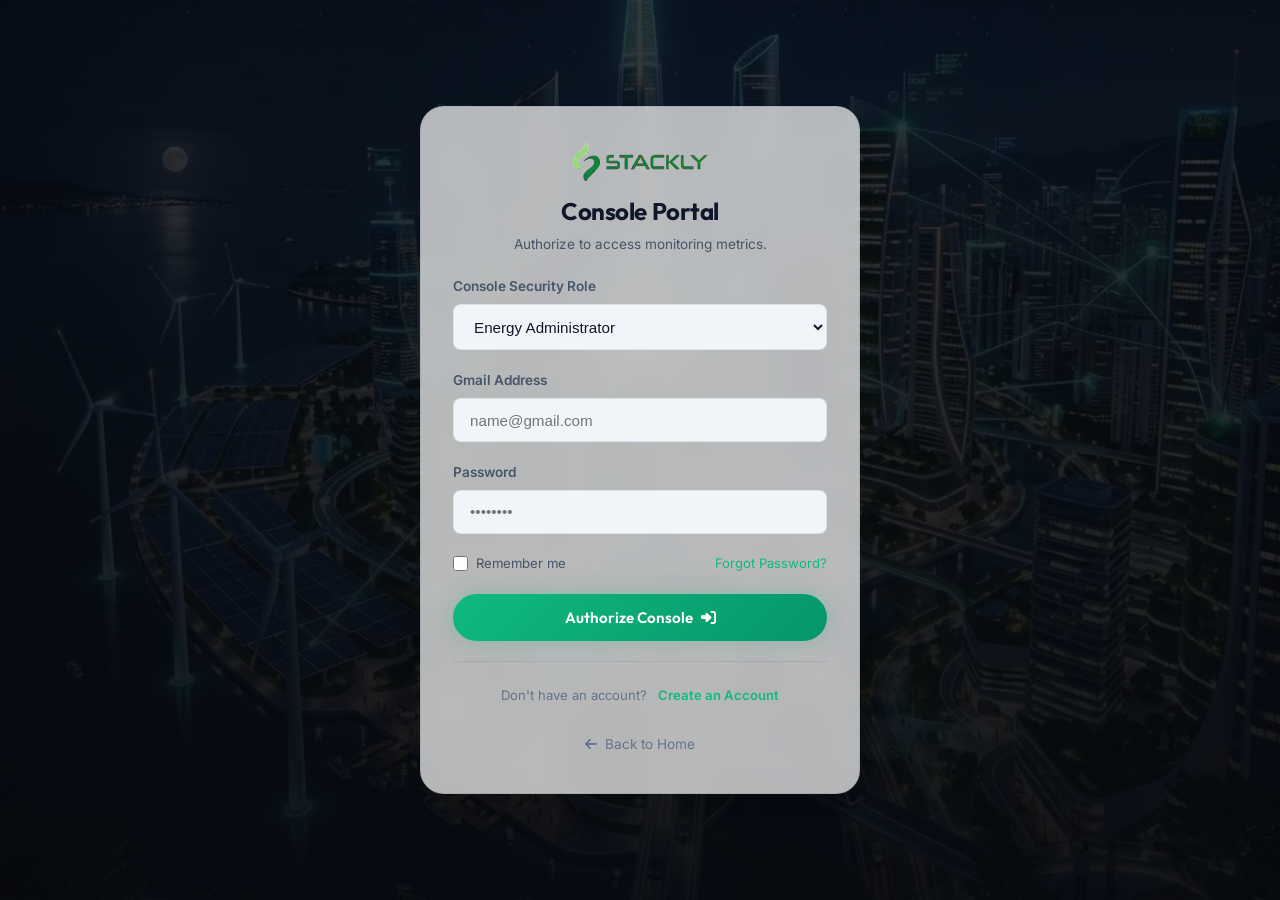
<file: login.html>
<!DOCTYPE html>
<html lang="en">
<head>
  <meta charset="UTF-8">
  <meta name="viewport" content="width=device-width, initial-scale=1.0">
  <title>Stackly Console - Secure Authorization</title>
  <meta name="description" content="Secure portal for Energy Administrators and Analysts to access Stackly EMS Core monitors.">
  
  <!-- Fonts & Icons -->
  <link rel="stylesheet" href="https://cdnjs.cloudflare.com/ajax/libs/font-awesome/6.4.0/css/all.min.css">
  
  <!-- Custom Stylesheets -->
  <link rel="stylesheet" href="css/main.css">
  <link rel="stylesheet" href="css/responsive.css">
  
  <style>
    /* Fullscreen centering login custom styles */
    .login-body {
      background-image: linear-gradient(rgba(7, 9, 14, 0.8), rgba(7, 9, 14, 0.95)), url('assets/hero-slider-5.webp');
      background-size: cover;
      background-position: center;
      min-height: 100vh;
      width: 100%;
      display: flex;
      justify-content: center;
      align-items: center;
      overflow-y: auto;
      padding: 1.5rem 1rem;
      box-sizing: border-box;
    }
    
    .login-container {
      width: 100%;
      max-width: 440px;
      margin: auto;
    }

    .login-card {
      padding: 2.25rem 2rem;
      border-radius: var(--border-radius-lg);
      width: 100%;
      box-sizing: border-box;
    }

    .form-group {
      display: flex;
      flex-direction: column;
      gap: 0.4rem;
      margin-bottom: 1.2rem;
    }

    .form-group label {
      font-size: 0.85rem;
      font-weight: 600;
      color: var(--color-text-secondary);
    }

    .form-group input,
    .form-group select {
      background: var(--color-navy-light);
      border: 1px solid var(--color-border);
      border-radius: var(--border-radius-sm);
      color: var(--color-text-primary);
      padding: 0.8rem 1rem;
      font-size: 0.95rem;
      outline: none;
      transition: var(--transition-fast);
      width: 100%;
      box-sizing: border-box;
    }

    .form-group input:focus,
    .form-group select:focus {
      border-color: var(--color-primary);
      box-shadow: 0 0 10px rgba(16, 185, 129, 0.2);
    }
    
    .form-group.has-error input {
      border-color: #ef4444 !important;
      box-shadow: 0 0 8px rgba(239, 68, 68, 0.25) !important;
    }
    
    .error-message {
      color: #ef4444;
      font-size: 0.8rem;
      margin-top: 0.25rem;
      display: none;
    }
    
    .form-group.has-error .error-message {
      display: block;
    }

    .login-logo {
      display: flex;
      justify-content: center;
      margin-bottom: 1rem;
    }

    .login-logo .logo {
      font-size: 1.85rem;
    }
  </style>
</head>
<body class="login-body">

  <!-- Toast Notification Container -->
  <div id="toast-container" class="toast-container"></div>

  <div class="login-container">
    <div class="glass-card login-card">
      <div class="login-logo">
        <a href="index.html" class="logo">
          <img src="assets/logo stk.webp" alt="Stackly Logo" style="height: 38px; width: auto; object-fit: contain;">
        </a>
      </div>
      
      <h2 style="font-size: 1.5rem; margin-bottom: 0.5rem; text-align: center; font-family: var(--font-heading);">Console Portal</h2>
      <p style="color: var(--color-text-secondary); font-size: 0.85rem; text-align: center; margin-bottom: 1.25rem;">Authorize to access monitoring metrics.</p>

      <form id="login-form" novalidate>
        <!-- Role Selection -->
        <div class="form-group">
          <label for="login-role">Console Security Role</label>
          <select id="login-role">
            <option value="admin">Energy Administrator</option>
            <option value="analyst">Energy Analyst</option>
          </select>
        </div>

        <!-- Email input -->
        <div class="form-group" id="email-group">
          <label for="login-email">Gmail Address</label>
          <input type="email" id="login-email" placeholder="name@gmail.com">
          <div class="error-message" id="email-error">Please enter a valid @gmail.com address.</div>
        </div>

        <!-- Password input -->
        <div class="form-group" id="password-group">
          <label for="login-password">Password</label>
          <input type="password" id="login-password" placeholder="••••••••">
          <div class="error-message" id="password-error">Password cannot be empty.</div>
        </div>

        <!-- Remember Me + Forgot Password row -->
        <div style="display: flex; justify-content: space-between; align-items: center; margin-top: 0.75rem; margin-bottom: 0.25rem;">
          <label style="display: flex; align-items: center; gap: 0.5rem; font-size: 0.82rem; color: var(--color-text-secondary); cursor: pointer; user-select: none;">
            <input type="checkbox" id="remember-me" style="accent-color: var(--color-primary); width: 15px; height: 15px; cursor: pointer;">
            Remember me
          </label>
          <a href="404.html" style="font-size: 0.82rem; color: var(--color-primary); text-decoration: none; transition: opacity 0.2s;" onmouseover="this.style.opacity='0.7'" onmouseout="this.style.opacity='1'">Forgot Password?</a>
        </div>

        <button type="submit" class="btn btn-primary" style="width: 100%; margin-top: 1rem; padding: 0.85rem;">Authorize Console <i class="fas fa-sign-in-alt"></i></button>

        <!-- Create an Account -->
        <div style="text-align: center; margin-top: 1.25rem; padding-top: 1.25rem; border-top: 1px solid var(--color-border);">
          <span style="font-size: 0.82rem; color: var(--color-text-muted);">Don't have an account?</span>
          <a href="signup.html" style="font-size: 0.82rem; color: var(--color-primary); font-weight: 600; margin-left: 0.4rem; text-decoration: none; transition: opacity 0.2s;" onmouseover="this.style.opacity='0.7'" onmouseout="this.style.opacity='1'">Create an Account</a>
        </div>
      </form>
      
      <div style="margin-top: 1.5rem; text-align: center;">
        <a href="index.html" style="font-size: 0.85rem; color: var(--color-text-muted);"><i class="fas fa-arrow-left" style="margin-right: 0.25rem;"></i> Back to Home</a>
      </div>
    </div>
  </div>

  <!-- CDNs for animations -->
  <script src="https://cdnjs.cloudflare.com/ajax/libs/gsap/3.12.2/gsap.min.js"></script>
  <!-- Global main JS for toast helper -->
  <script src="js/main.js"></script>
  
  <script>
    // Add input event listeners to clear error styles on type
    document.getElementById('login-email').addEventListener('input', () => {
      document.getElementById('email-group').classList.remove('has-error');
    });
    
    document.getElementById('login-password').addEventListener('input', () => {
      document.getElementById('password-group').classList.remove('has-error');
    });

    // Custom login logic
    document.getElementById('login-form').addEventListener('submit', (e) => {
      e.preventDefault();
      
      const role = document.getElementById('login-role').value;
      const email = document.getElementById('login-email').value.trim();
      const password = document.getElementById('login-password').value;

      // Reset errors
      document.getElementById('email-group').classList.remove('has-error');
      document.getElementById('password-group').classList.remove('has-error');

      let isValid = true;

      // 1. Email format check (must end with @gmail.com)
      const gmailRegex = /^[a-zA-Z0-9._%+-]+@gmail\.com$/;
      if (!gmailRegex.test(email)) {
        document.getElementById('email-group').classList.add('has-error');
        isValid = false;
      }

      // 2. Password validation (non-empty)
      if (!password) {
        document.getElementById('password-group').classList.add('has-error');
        isValid = false;
      }

      if (!isValid) {
        return;
      }

      // 3. Successful redirection based on selected role
      const storedName = localStorage.getItem('registeredName_' + email) || (role === 'admin' ? 'Energy Administrator' : 'Energy Analyst');
      localStorage.setItem('loggedInUserEmail', email);
      localStorage.setItem('loggedInUserName', storedName);

      if (role === 'admin') {
        window.location.href = 'dashboard-admin.html';
      } else if (role === 'analyst') {
        window.location.href = 'dashboard-analyst.html';
      }
    });
  </script>
</body>
</html>
</file>
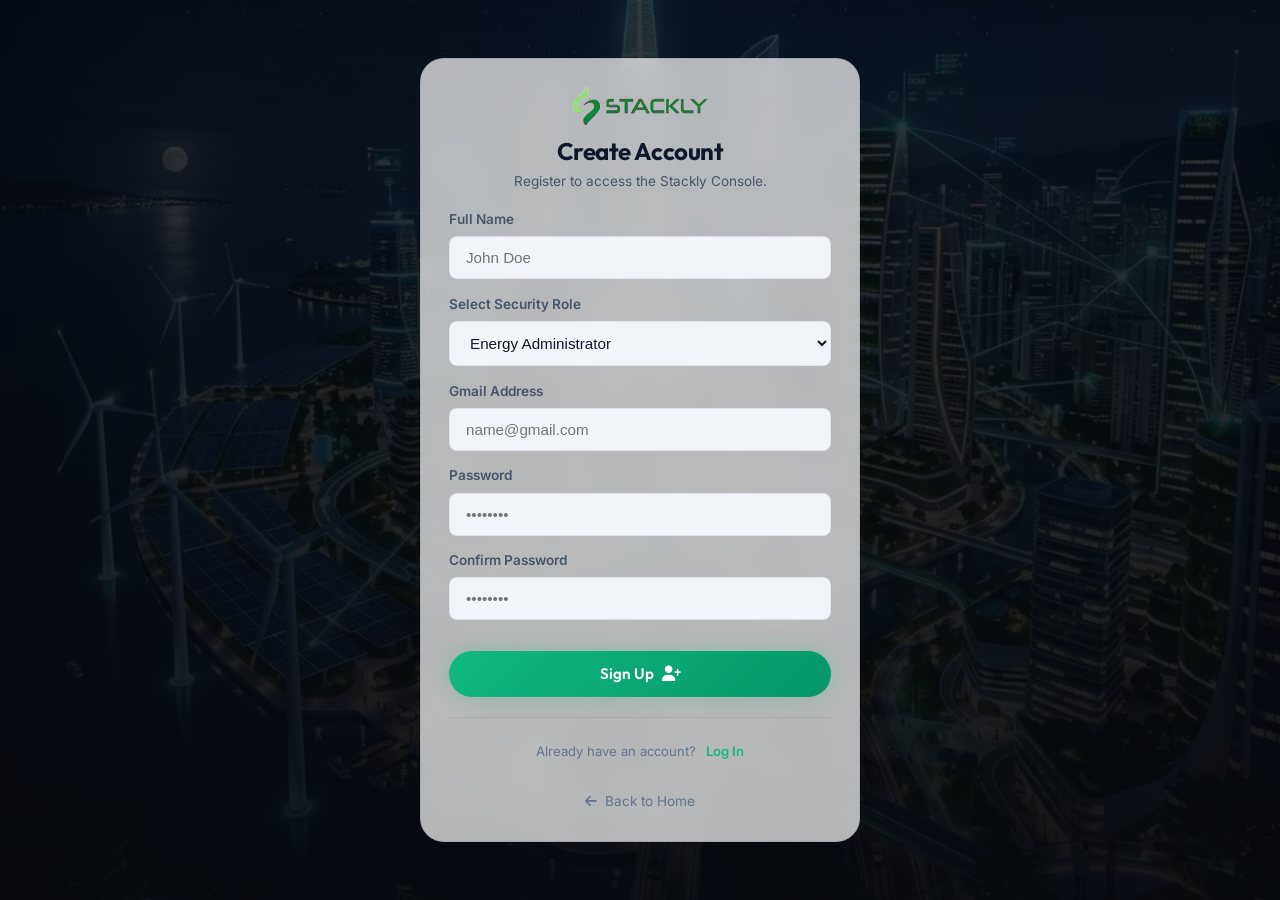
<file: signup.html>
<!DOCTYPE html>
<html lang="en">
<head>
  <meta charset="UTF-8">
  <meta name="viewport" content="width=device-width, initial-scale=1.0">
  <title>Stackly Console - Create Account</title>
  <meta name="description" content="Secure portal registration for Stackly EMS monitors.">
  
  <!-- Fonts & Icons -->
  <link rel="stylesheet" href="https://cdnjs.cloudflare.com/ajax/libs/font-awesome/6.4.0/css/all.min.css">
  
  <!-- Custom Stylesheets -->
  <link rel="stylesheet" href="css/main.css">
  <link rel="stylesheet" href="css/responsive.css">
  
  <style>
    /* Fullscreen centering login/signup custom styles */
    .signup-body {
      background-image: linear-gradient(rgba(7, 9, 14, 0.8), rgba(7, 9, 14, 0.95)), url('assets/hero-slider-5.webp');
      background-size: cover;
      background-position: center;
      min-height: 100vh;
      width: 100%;
      display: flex;
      justify-content: center;
      align-items: center;
      overflow-y: auto;
      padding: 1.5rem 1rem;
      box-sizing: border-box;
    }
    
    .signup-container {
      width: 100%;
      max-width: 440px;
      margin: auto;
    }

    .signup-card {
      padding: 1.75rem 1.75rem;
      border-radius: var(--border-radius-lg);
      width: 100%;
      box-sizing: border-box;
    }

    .form-group {
      display: flex;
      flex-direction: column;
      gap: 0.35rem;
      margin-bottom: 0.9rem;
    }

    .form-group label {
      font-size: 0.85rem;
      font-weight: 600;
      color: var(--color-text-secondary);
    }

    .form-group input,
    .form-group select {
      background: var(--color-navy-light);
      border: 1px solid var(--color-border);
      border-radius: var(--border-radius-sm);
      color: var(--color-text-primary);
      padding: 0.75rem 1rem;
      font-size: 0.95rem;
      outline: none;
      transition: var(--transition-fast);
      width: 100%;
      box-sizing: border-box;
    }

    .form-group input:focus,
    .form-group select:focus {
      border-color: var(--color-primary);
      box-shadow: 0 0 10px rgba(16, 185, 129, 0.2);
    }
    
    .form-group.has-error input {
      border-color: #ef4444 !important;
      box-shadow: 0 0 8px rgba(239, 68, 68, 0.25) !important;
    }
    
    .error-message {
      color: #ef4444;
      font-size: 0.8rem;
      margin-top: 0.25rem;
      display: none;
    }
    
    .form-group.has-error .error-message {
      display: block;
    }

    .signup-logo {
      display: flex;
      justify-content: center;
      margin-bottom: 0.75rem;
    }

    .signup-logo .logo {
      font-size: 1.85rem;
    }
  </style>
</head>
<body class="signup-body">

  <!-- Toast Notification Container -->
  <div id="toast-container" class="toast-container"></div>

  <div class="signup-container">
    <div class="glass-card signup-card">
      <div class="signup-logo">
        <a href="index.html" class="logo">
          <img src="assets/logo stk.webp" alt="Stackly Logo" style="height: 38px; width: auto; object-fit: contain;">
        </a>
      </div>
      
      <h2 style="font-size: 1.5rem; margin-bottom: 0.35rem; text-align: center; font-family: var(--font-heading);">Create Account</h2>
      <p style="color: var(--color-text-secondary); font-size: 0.85rem; text-align: center; margin-bottom: 1rem;">Register to access the Stackly Console.</p>

      <form id="signup-form" novalidate>
        <!-- Full Name -->
        <div class="form-group" id="name-group">
          <label for="signup-name">Full Name</label>
          <input type="text" id="signup-name" placeholder="John Doe">
          <div class="error-message" id="name-error">Please enter your name.</div>
        </div>

        <!-- Role Selection -->
        <div class="form-group">
          <label for="signup-role">Select Security Role</label>
          <select id="signup-role">
            <option value="admin">Energy Administrator</option>
            <option value="analyst">Energy Analyst</option>
          </select>
        </div>

        <!-- Email input -->
        <div class="form-group" id="email-group">
          <label for="signup-email">Gmail Address</label>
          <input type="email" id="signup-email" placeholder="name@gmail.com">
          <div class="error-message" id="email-error">Please enter a valid @gmail.com address.</div>
        </div>

        <!-- Password input -->
        <div class="form-group" id="password-group">
          <label for="signup-password">Password</label>
          <input type="password" id="signup-password" placeholder="••••••••">
          <div class="error-message" id="password-error">Password cannot be empty.</div>
        </div>

        <!-- Confirm Password input -->
        <div class="form-group" id="confirm-group">
          <label for="signup-confirm">Confirm Password</label>
          <input type="password" id="signup-confirm" placeholder="••••••••">
          <div class="error-message" id="confirm-error">Passwords do not match.</div>
        </div>

        <button type="submit" class="btn btn-primary" style="width: 100%; margin-top: 1rem; padding: 0.85rem;">Sign Up <i class="fas fa-user-plus"></i></button>

        <!-- Back to Login -->
        <div style="text-align: center; margin-top: 1.25rem; padding-top: 1.25rem; border-top: 1px solid var(--color-border);">
          <span style="font-size: 0.82rem; color: var(--color-text-muted);">Already have an account?</span>
          <a href="login.html" style="font-size: 0.82rem; color: var(--color-primary); font-weight: 600; margin-left: 0.4rem; text-decoration: none; transition: opacity 0.2s;" onmouseover="this.style.opacity='0.7'" onmouseout="this.style.opacity='1'">Log In</a>
        </div>
      </form>
      
      <div style="margin-top: 1.5rem; text-align: center;">
        <a href="index.html" style="font-size: 0.85rem; color: var(--color-text-muted);"><i class="fas fa-arrow-left" style="margin-right: 0.25rem;"></i> Back to Home</a>
      </div>
    </div>
  </div>

  <!-- CDNs for animations -->
  <script src="https://cdnjs.cloudflare.com/ajax/libs/gsap/3.12.2/gsap.min.js"></script>
  <!-- Global main JS for toast helper -->
  <script src="js/main.js"></script>
  
  <script>
    // Add input event listeners to clear error styles on type
    document.getElementById('signup-name').addEventListener('input', () => {
      document.getElementById('name-group').classList.remove('has-error');
    });
    
    document.getElementById('signup-email').addEventListener('input', () => {
      document.getElementById('email-group').classList.remove('has-error');
    });
    
    document.getElementById('signup-password').addEventListener('input', () => {
      document.getElementById('password-group').classList.remove('has-error');
    });

    document.getElementById('signup-confirm').addEventListener('input', () => {
      document.getElementById('confirm-group').classList.remove('has-error');
    });

    // Custom signup logic
    document.getElementById('signup-form').addEventListener('submit', (e) => {
      e.preventDefault();
      
      const name = document.getElementById('signup-name').value.trim();
      const email = document.getElementById('signup-email').value.trim();
      const password = document.getElementById('signup-password').value;
      const confirmPassword = document.getElementById('signup-confirm').value;

      // Reset errors
      document.getElementById('name-group').classList.remove('has-error');
      document.getElementById('email-group').classList.remove('has-error');
      document.getElementById('password-group').classList.remove('has-error');
      document.getElementById('confirm-group').classList.remove('has-error');

      let isValid = true;

      // 1. Name check
      if (!name) {
        document.getElementById('name-group').classList.add('has-error');
        isValid = false;
      }

      // 2. Email format check (must end with @gmail.com)
      const gmailRegex = /^[a-zA-Z0-9._%+-]+@gmail\.com$/;
      if (!gmailRegex.test(email)) {
        document.getElementById('email-group').classList.add('has-error');
        isValid = false;
      }

      // 3. Password validation (non-empty)
      if (!password) {
        document.getElementById('password-group').classList.add('has-error');
        isValid = false;
      }

      // 4. Confirm Password check
      if (password !== confirmPassword) {
        document.getElementById('confirm-group').classList.add('has-error');
        isValid = false;
      }

      if (!isValid) {
        return;
      }

      // 5. Successful registration and redirect
      const role = document.getElementById('signup-role').value;
      localStorage.setItem('registeredName_' + email, name);
      localStorage.setItem('registeredRole_' + email, role);
      window.location.href = 'login.html';
    });
  </script>
</body>
</html>
</file>
<file: css/main.css>
@import url('https://fonts.googleapis.com/css2?family=Inter:wght@300;400;500;600;700&family=Outfit:wght@400;500;600;700;800&display=swap');

/* CSS Variables */
:root {
  --color-bg: #f8fafc;
  --color-navy-dark: #ffffff;
  --color-navy-card: #ffffff;
  --color-navy-light: #f1f5f9;
  
  --color-primary: #10b981; /* Green */
  --color-primary-hover: #059669;
  --color-primary-rgb: 16, 185, 129;
  
  --color-secondary: #0ea5e9; /* Sky Blue/Cyan */
  --color-secondary-hover: #0284c7;
  --color-secondary-rgb: 14, 165, 233;

  --color-white: #ffffff;
  --color-text-primary: #0f172a;
  --color-text-secondary: #475569;
  --color-text-muted: #64748b;
  
  --color-border: rgba(15, 23, 42, 0.08);
  --color-border-hover: rgba(16, 185, 129, 0.2);
  
  --font-heading: 'Outfit', sans-serif;
  --font-body: 'Inter', sans-serif;
  
  --shadow-sm: 0 1px 2px 0 rgba(0, 0, 0, 0.05);
  --shadow-md: 0 4px 6px -1px rgba(0, 0, 0, 0.1), 0 2px 4px -1px rgba(0, 0, 0, 0.06);
  --shadow-lg: 0 10px 15px -3px rgba(0, 0, 0, 0.3), 0 4px 6px -2px rgba(0, 0, 0, 0.15);
  --shadow-glow-green: 0 0 20px rgba(16, 185, 129, 0.25);
  --shadow-glow-blue: 0 0 20px rgba(59, 130, 246, 0.25);
  
  --transition-fast: 0.2s cubic-bezier(0.4, 0, 0.2, 1);
  --transition-normal: 0.3s cubic-bezier(0.4, 0, 0.2, 1);
  --transition-slow: 0.6s cubic-bezier(0.4, 0, 0.2, 1);
  
  --border-radius-sm: 8px;
  --border-radius-md: 16px;
  --border-radius-lg: 24px;
}

/* Reset & Base Styles */
* {
  margin: 0;
  padding: 0;
  box-sizing: border-box;
}

html {
  scroll-behavior: smooth;
  font-size: 16px;
  background-color: var(--color-bg);
  color: var(--color-text-primary);
  font-family: var(--font-body);
  overflow-x: hidden;
}

body {
  overflow-x: hidden;
  background-color: var(--color-bg);
  line-height: 1.6;
}

/* Custom Scrollbar */
::-webkit-scrollbar {
  width: 8px;
}
::-webkit-scrollbar-track {
  background: var(--color-bg);
}
::-webkit-scrollbar-thumb {
  background: var(--color-navy-light);
  border-radius: 4px;
}
::-webkit-scrollbar-thumb:hover {
  background: var(--color-primary);
}

/* Typography & Headings */
h1, h2, h3, h4, h5, h6 {
  font-family: var(--font-heading);
  font-weight: 700;
  letter-spacing: -0.02em;
  line-height: 1.2;
}

a {
  color: inherit;
  text-decoration: none;
  transition: var(--transition-fast);
}

img {
  transition: transform var(--transition-normal), filter var(--transition-normal);
}

img:hover {
  transform: scale(1.04);
  filter: brightness(1.06);
}

.logo img:hover,
.logo:hover img {
  transform: none;
  filter: none;
}

/* Glassmorphism Effect */
.glass {
  background: rgba(255, 255, 255, 0.7);
  backdrop-filter: blur(12px);
  -webkit-backdrop-filter: blur(12px);
  border: 1px solid var(--color-border);
}

.glass-card {
  background: rgba(255, 255, 255, 0.7);
  backdrop-filter: blur(12px);
  -webkit-backdrop-filter: blur(12px);
  border: 1px solid var(--color-border);
  border-radius: var(--border-radius-md);
  padding: 2.5rem;
  transition: var(--transition-normal);
  box-shadow: 0 10px 30px rgba(15, 23, 42, 0.02);
}
.glass-card:hover {
  border-color: rgba(16, 185, 129, 0.3);
  transform: translateY(-5px);
  box-shadow: var(--shadow-lg), rgba(16, 185, 129, 0.08) 0px 10px 30px;
}

/* Premium Gradient Text */
.gradient-text-green-blue {
  background: linear-gradient(135deg, var(--color-primary) 0%, var(--color-secondary) 100%);
  -webkit-background-clip: text;
  -webkit-text-fill-color: transparent;
}

/* Container */
.container {
  width: 100%;
  max-width: 1280px;
  margin: 0 auto;
  padding: 0 2rem;
}

/* Buttons */
.btn {
  display: inline-flex;
  align-items: center;
  justify-content: center;
  gap: 0.5rem;
  padding: 0.75rem 1.75rem;
  font-family: var(--font-heading);
  font-weight: 600;
  border-radius: 9999px;
  border: none;
  cursor: pointer;
  transition: var(--transition-normal);
  position: relative;
  overflow: hidden;
  font-size: 0.95rem;
}

.btn-primary {
  background: linear-gradient(135deg, var(--color-primary) 0%, var(--color-primary-hover) 100%);
  color: var(--color-white);
  box-shadow: var(--shadow-glow-green);
}
.btn-primary:hover {
  transform: translateY(-2px);
  box-shadow: 0 0 25px rgba(16, 185, 129, 0.4);
}

.btn-secondary {
  background: linear-gradient(135deg, var(--color-secondary) 0%, var(--color-secondary-hover) 100%);
  color: var(--color-white);
  box-shadow: var(--shadow-glow-blue);
}
.btn-secondary:hover {
  transform: translateY(-2px);
  box-shadow: 0 0 25px rgba(59, 130, 246, 0.4);
}

.btn-outline {
  background: transparent;
  color: var(--color-text-primary);
  border: 1px solid var(--color-border);
}
.btn-outline:hover {
  background: rgba(255, 255, 255, 0.05);
  border-color: var(--color-primary);
  transform: translateY(-2px);
}

/* Sticky Navbar */
.navbar {
  position: fixed;
  top: 0;
  left: 0;
  width: 100%;
  z-index: 1000;
  padding: 1.25rem 0;
  transition: var(--transition-normal);
  border-bottom: 1px solid transparent;
}

.navbar.scrolled {
  background: rgba(255, 255, 255, 0.85);
  backdrop-filter: blur(12px);
  -webkit-backdrop-filter: blur(12px);
  padding: 0.85rem 0;
  border-bottom: 1px solid var(--color-border);
  box-shadow: 0 4px 30px rgba(15, 23, 42, 0.03);
}

/* Translucent top navbar dark background overrides (Home page only) */
body.home-page .navbar:not(.scrolled) .nav-links a {
  color: rgba(255, 255, 255, 0.8);
}
body.home-page .navbar:not(.scrolled) .nav-links a:hover,
body.home-page .navbar:not(.scrolled) .nav-links a.active {
  color: var(--color-primary);
}
body.home-page .navbar:not(.scrolled) .logo {
  color: #ffffff;
}
body.home-page .navbar:not(.scrolled) .btn-outline {
  color: #ffffff;
  border-color: rgba(255, 255, 255, 0.2);
}
body.home-page .navbar:not(.scrolled) .menu-toggle span {
  background-color: #ffffff;
}

.navbar .nav-container {
  display: flex;
  justify-content: space-between;
  align-items: center;
}

/* Stackly Logo Styling */
.logo {
  display: flex;
  align-items: center;
  text-decoration: none;
}

.logo img {
  height: 38px;
  width: auto;
  object-fit: contain;
  display: block;
  transition: opacity 0.2s ease;
}

.logo:hover img {
  opacity: 0.85;
}


.nav-links {
  display: flex;
  align-items: center;
  gap: 2.5rem;
  list-style: none;
}

.nav-links a {
  font-weight: 500;
  color: var(--color-text-secondary);
  position: relative;
  padding: 0.25rem 0;
}

.nav-links a:hover,
.nav-links a.active {
  color: var(--color-primary);
}

.nav-links a::after {
  content: '';
  position: absolute;
  bottom: 0;
  left: 0;
  width: 0;
  height: 2px;
  background: var(--color-primary);
  transition: var(--transition-normal);
}

.nav-links a:hover::after,
.nav-links a.active::after {
  width: 100%;
}

.nav-cta {
  display: flex;
  align-items: center;
  gap: 1rem;
}

/* Mobile Menu Toggle */
.menu-toggle {
  display: none;
  flex-direction: column;
  justify-content: space-between;
  width: 1.75rem;
  height: 1.25rem;
  cursor: pointer;
  background: transparent;
  border: none;
  z-index: 1001;
  padding: 0.25rem;          /* Larger tap target on touch devices */
  box-sizing: content-box;
}

.menu-toggle span {
  display: block;
  height: 2px;
  width: 100%;
  background-color: var(--color-text-primary);
  border-radius: 2px;
  transition: transform 0.35s ease, opacity 0.25s ease;
  transform-origin: center;
}

/* Animated X when menu is open */
.menu-toggle.active span {
  background-color: var(--color-primary); /* Bright theme green for close visibility */
}
.menu-toggle.active span:nth-child(1) { transform: translateY(9px) rotate(45deg); }
.menu-toggle.active span:nth-child(2) { opacity: 0; transform: scaleX(0); }
.menu-toggle.active span:nth-child(3) { transform: translateY(-9px) rotate(-45deg); }

/* Toast Notifications */
.toast-container {
  position: fixed;
  top: 1.5rem;
  right: 1.5rem;
  z-index: 9999;
  display: flex;
  flex-direction: column;
  gap: 0.75rem;
  max-width: 380px;
  width: 100%;
}

.toast {
  display: flex;
  align-items: center;
  gap: 1rem;
  padding: 1rem 1.25rem;
  border-radius: var(--border-radius-sm);
  background: rgba(17, 24, 39, 0.9);
  border: 1px solid var(--color-border);
  box-shadow: var(--shadow-lg);
  backdrop-filter: blur(10px);
  transform: translateX(120%);
  transition: transform 0.4s cubic-bezier(0.175, 0.885, 0.32, 1.275), opacity 0.4s;
  opacity: 0;
}

.toast.show {
  transform: translateX(0);
  opacity: 1;
}

.toast-success {
  border-left: 4px solid var(--color-primary);
}
.toast-success i {
  color: var(--color-primary);
}

.toast-error {
  border-left: 4px solid #ef4444;
}
.toast-error i {
  color: #ef4444;
}

.toast-info {
  border-left: 4px solid var(--color-secondary);
}
.toast-info i {
  color: var(--color-secondary);
}

.toast-icon {
  font-size: 1.25rem;
  flex-shrink: 0;
}

.toast-message {
  font-size: 0.9rem;
  font-weight: 500;
  color: var(--color-text-primary);
}

/* Global Section Layouts */
section {
  padding: 5rem 0;
  position: relative;
}

.section-tag {
  font-family: var(--font-heading);
  text-transform: uppercase;
  font-weight: 700;
  font-size: 0.85rem;
  letter-spacing: 0.1em;
  color: var(--color-primary);
  display: inline-block;
  margin-bottom: 1rem;
}

.section-title {
  font-size: 2.75rem;
  margin-bottom: 1.25rem;
}

.section-desc {
  color: var(--color-text-secondary);
  font-size: 1.125rem;
  max-width: 650px;
  margin-bottom: 4rem;
}

.section-header-center {
  text-align: center;
  display: flex;
  flex-direction: column;
  align-items: center;
  margin-bottom: 4rem;
}

.section-header-center .section-desc {
  margin-bottom: 0;
}

/* Footer Section */
footer {
  background-color: #0b0f19;
  color: #94a3b8;
  border-top: 1px solid rgba(255, 255, 255, 0.08);
  padding: 5rem 0 2rem 0;
  font-size: 0.95rem;
}

.footer-grid {
  display: grid;
  grid-template-columns: 2fr 1fr 1.2fr 1.8fr;
  gap: 3rem;
  margin-bottom: 4rem;
}

.footer-col h4 {
  font-size: 1.15rem;
  margin-bottom: 1.5rem;
  color: #ffffff;
  position: relative;
  display: inline-block;
  padding-bottom: 0.5rem;
}

.footer-col h4::after {
  content: '';
  position: absolute;
  bottom: 0;
  left: 0;
  width: 2rem;
  height: 2px;
  background-color: var(--color-primary);
}

.footer-col p {
  color: #94a3b8;
  margin-bottom: 1.5rem;
  font-size: 0.9rem;
  line-height: 1.6;
}

.footer-logo-desc {
  display: flex;
  flex-direction: column;
}

.footer-logo-desc .logo {
  margin-bottom: 1rem;
}

.footer-links {
  list-style: none;
}

.footer-links li {
  margin-bottom: 0.85rem;
}

.footer-links a {
  color: #94a3b8;
}

.footer-links a:hover {
  color: var(--color-primary);
  padding-left: 5px;
}

.social-links {
  display: flex;
  gap: 1rem;
}

.social-icon {
  width: 2.2rem;
  height: 2.2rem;
  border-radius: 50%;
  background: rgba(255, 255, 255, 0.05);
  display: flex;
  align-items: center;
  justify-content: center;
  border: 1px solid rgba(255, 255, 255, 0.1);
  transition: var(--transition-normal);
  color: #94a3b8;
}

.social-icon:hover {
  background: var(--color-primary);
  color: var(--color-white);
  border-color: var(--color-primary);
  transform: translateY(-3px);
}

/* Force hero content text to remain high-contrast white */
.hero-content {
  color: #ffffff !important;
}

.hero-content .hero-title {
  color: #ffffff !important;
}

.hero-content .hero-subtitle {
  color: rgba(255, 255, 255, 0.85) !important;
}

/* Map Embed Container */
.map-link-wrapper {
  display: block;
  text-decoration: none;
}

@media (max-width: 1024px) {
  .map-link-wrapper {
    cursor: pointer;
  }
  .map-link-wrapper iframe {
    pointer-events: none;
  }
}

.map-container {
  width: 100%;
  height: 180px;
  border-radius: var(--border-radius-sm);
  overflow: hidden;
  border: 1px solid var(--color-border);
  margin-top: 1rem;
}

.map-container iframe {
  width: 100%;
  height: 100%;
  border: 0;
}

.contact-details-list {
  list-style: none;
}

.contact-details-list li {
  display: flex;
  gap: 0.75rem;
  margin-bottom: 1rem;
  color: var(--color-text-secondary);
}

.contact-details-list li i {
  color: var(--color-primary);
  margin-top: 0.25rem;
}

.footer-bottom {
  border-top: 1px solid var(--color-border);
  padding-top: 2rem;
  display: flex;
  justify-content: space-between;
  align-items: center;
  color: var(--color-text-muted);
  font-size: 0.85rem;
}

.footer-bottom-links {
  display: flex;
  gap: 2rem;
}

.footer-bottom-links a {
  position: relative;
  transition: color var(--transition-fast);
}

.footer-bottom-links a::after {
  content: '';
  position: absolute;
  bottom: -4px;
  left: 0;
  width: 0;
  height: 1px;
  background-color: var(--color-primary);
  transition: width var(--transition-normal);
}

.footer-bottom-links a:hover {
  color: var(--color-primary);
}

.footer-bottom-links a:hover::after {
  width: 100%;
}

/* Premium Hover & Interactive Effects */
.logo:hover .logo-icon {
  transform: scale(1.1) rotate(10deg);
  box-shadow: 0 0 20px rgba(16, 185, 129, 0.4);
}

.logo .logo-icon {
  transition: var(--transition-normal);
}

/* Card hover image zoom */
.glass-card-img-zoom {
  overflow: hidden;
  position: relative;
  border-radius: var(--border-radius-md) var(--border-radius-md) 0 0;
}

.glass-card-img-zoom img {
  width: 100%;
  height: 200px;
  object-fit: cover;
  transition: transform var(--transition-slow);
}

.glass-card:hover img {
  transform: scale(1.06);
}

/* Interactive custom icon glows */
.icon-glow-container {
  transition: var(--transition-normal);
}

.glass-card:hover .icon-glow-container {
  transform: scale(1.1) rotate(5deg);
  box-shadow: 0 0 20px rgba(16, 185, 129, 0.3) !important;
}

/* Button glow border effects */
.btn-primary::after,
.btn-secondary::after {
  content: '';
  position: absolute;
  top: 0;
  left: -100%;
  width: 100%;
  height: 100%;
  background: linear-gradient(90deg, transparent, rgba(255, 255, 255, 0.2), transparent);
  transition: 0.5s;
}

.btn-primary:hover::after,
.btn-secondary:hover::after {
  left: 100%;
}

.btn-outline:hover {
  transform: translateY(-3px);
  box-shadow: 0 0 15px rgba(255, 255, 255, 0.05);
}

/* Timeline card hover glow */
.timeline-card-hover {
  transition: var(--transition-normal);
}

.timeline-card-hover:hover {
  transform: translateY(-5px);
  border-color: var(--color-primary);
  box-shadow: 0 0 25px rgba(16, 185, 129, 0.1);
}

/* FAQ card hover border glow */
.faq-item-hover {
  transition: var(--transition-normal);
}

.faq-item-hover:hover {
  border-color: rgba(16, 185, 129, 0.3);
  box-shadow: 0 0 20px rgba(16, 185, 129, 0.05);
}

/* Solutions configurator output parameter pulsing on hover */
.config-output-card {
  transition: var(--transition-normal);
}

.config-output-card:hover {
  transform: scale(1.02);
  border-color: rgba(59, 130, 246, 0.3);
  box-shadow: var(--shadow-glow-blue);
}

/* Split Hero layout for inner pages */
.split-hero {
  background-color: var(--color-bg);
  padding: 10rem 0 6rem 0;
  border-bottom: 1px solid var(--color-border);
  position: relative;
  overflow: hidden;
}

.split-hero-container {
  display: grid;
  grid-template-columns: 1.1fr 0.9fr;
  gap: 4rem;
  align-items: center;
}

.split-hero-content {
  text-align: left;
}

.split-hero-content .section-tag {
  display: inline-block;
  margin-bottom: 1rem;
}

.split-hero-content h1 {
  font-size: 3.2rem;
  line-height: 1.15;
  margin-bottom: 1.5rem;
  color: var(--color-text-primary);
}

.split-hero-content p {
  font-size: 1.15rem;
  color: var(--color-text-secondary);
  line-height: 1.6;
}

.split-hero-image-wrapper {
  position: relative;
  border-radius: var(--border-radius-lg);
  overflow: hidden;
  box-shadow: 0 20px 40px rgba(15, 23, 42, 0.08);
  border: 1px solid var(--color-border);
  transition: var(--transition-normal);
  aspect-ratio: 4 / 3;
}

.split-hero-image-wrapper img {
  width: 100%;
  height: 100%;
  object-fit: cover;
  display: block;
  transition: var(--transition-slow);
}

.split-hero-image-wrapper:hover {
  transform: translateY(-5px);
  box-shadow: 0 30px 60px rgba(16, 185, 129, 0.12);
  border-color: rgba(16, 185, 129, 0.3);
}

.split-hero-image-wrapper:hover img {
  transform: scale(1.04);
}

@media (max-width: 992px) {
  .split-hero-container {
    grid-template-columns: 1fr;
    gap: 3rem;
  }
  
  .split-hero-content {
    text-align: center;
  }
  
  .split-hero-content h1 {
    font-size: 2.5rem;
  }
}

/* Tech Detail Card Tab Display */
.tech-detail-card {
  display: none;
}

.tech-detail-card.active {
  display: block;
}

/* Tech Detail Card Split Grid */
.tech-detail-card-grid {
  display: grid;
  grid-template-columns: 1.3fr 0.7fr;
  gap: 2.5rem;
  align-items: center;
}

.tech-detail-image-wrapper {
  height: 220px;
  border-radius: var(--border-radius-sm);
  overflow: hidden;
  border: 1px solid var(--color-border);
  box-shadow: 0 10px 20px rgba(15, 23, 42, 0.02);
  transition: var(--transition-normal);
}

.tech-detail-image-wrapper img {
  width: 100%;
  height: 100%;
  object-fit: cover;
  display: block;
  transition: var(--transition-normal);
}

.tech-detail-image-wrapper:hover {
  border-color: rgba(16, 185, 129, 0.25);
  box-shadow: 0 15px 30px rgba(16, 185, 129, 0.08);
}

.tech-detail-image-wrapper:hover img {
  transform: scale(1.05);
}

@media (max-width: 768px) {
  .tech-detail-card-grid {
    grid-template-columns: 1fr;
    gap: 1.5rem;
  }
}

/* Infinite Scrolling Statistics Ticker */
.stats-section {
  /* Default Desktop values */
  --slider-padding: 48px;
  --card-gap: 1.5rem; /* 24px */
  --num-cards-visible: 4.25; /* 4 cards fully visible, 5th card as preview */
  --num-gaps: 4;
}

/* Responsive configurations for stats slider */
@media (max-width: 1024px) {
  .stats-section {
    --slider-padding: 32px;
    --card-gap: 1.5rem;
    --num-cards-visible: 2.25; /* 2 cards fully visible, 3rd card as preview */
    --num-gaps: 2;
  }
}

@media (max-width: 768px) {
  .stats-section {
    --slider-padding: 24px;
    --card-gap: 1rem; /* 16px */
    --num-cards-visible: 1.35; /* 1 card fully visible, 2nd card as preview */
    --num-gaps: 1;
  }
}

@media (max-width: 425px) {
  .stats-section {
    --slider-padding: 24px;
    --card-gap: 1rem;
    --num-cards-visible: 1.25;
    --num-gaps: 1;
  }
}

@media (max-width: 375px) {
  .stats-section {
    --slider-padding: 24px;
    --card-gap: 0.75rem; /* 12px */
    --num-cards-visible: 1.15;
    --num-gaps: 1;
  }
}

.ticker-wrap {
  width: 100%;
  position: relative;
  background: transparent;
  padding: 0 var(--slider-padding);
  box-sizing: border-box;
}

.ticker-inner {
  container-type: inline-size;
  width: 100%;
  overflow: hidden;
}

.ticker {
  display: flex;
  gap: var(--card-gap);
  width: max-content;
  animation: ticker-slide 25s linear infinite;
  padding: 1rem 0;
}

.ticker-wrap:hover .ticker {
  animation-play-state: paused;
}

@keyframes ticker-slide {
  0% {
    transform: translateX(0);
  }
  100% {
    /* Translate exactly half of the duplicated cards, accounting for gap offset to ensure loop is pixel-perfect */
    transform: translateX(calc(-50% - var(--card-gap) / 2));
  }
}

.stats-card-wrapper {
  flex-shrink: 0;
  /* Calculate card width dynamically using Container Query Units (cqw) */
  width: calc((100cqw - var(--num-gaps) * var(--card-gap)) / var(--num-cards-visible));
  box-sizing: border-box;
}

/* Solutions Card Hover Reveal Styles */
.solutions-grid .glass-card {
  position: relative;
  height: 380px;
  overflow: hidden;
  padding: 0;
  border: 1px solid var(--color-border);
  border-radius: var(--border-radius-md);
  display: block;
  background: var(--color-navy-dark);
}

.solutions-grid .card-bg-img {
  position: absolute;
  top: 0;
  left: 0;
  width: 100%;
  height: 100%;
  background-size: cover;
  background-position: center;
  transition: transform 0.5s ease;
  z-index: 1;
}

.solutions-grid .glass-card:hover .card-bg-img {
  transform: scale(1.08);
}

.solutions-grid .card-hover-content {
  position: absolute;
  bottom: 0;
  left: 0;
  right: 0;
  height: 100%;
  background: linear-gradient(to top, rgba(7, 9, 14, 0.95) 0%, rgba(7, 9, 14, 0.5) 60%, rgba(7, 9, 14, 0.15) 100%);
  z-index: 2;
  display: flex;
  flex-direction: column;
  justify-content: flex-end;
  padding: 2.2rem;
  transition: all 0.4s cubic-bezier(0.25, 0.46, 0.45, 0.94);
}

.solutions-grid .card-hover-content h3 {
  color: var(--color-primary) !important;
}

.solutions-grid .card-hover-details p {
  color: #e2e8f0 !important;
}

.solutions-grid .glass-card:hover .card-hover-content {
  background: rgba(7, 9, 14, 0.88);
  backdrop-filter: blur(8px);
  -webkit-backdrop-filter: blur(8px);
}

.solutions-grid .card-hover-details {
  max-height: 0;
  opacity: 0;
  overflow: hidden;
  transition: max-height 0.4s ease, opacity 0.4s ease, margin-top 0.4s ease;
}

.solutions-grid .glass-card:hover .card-hover-details {
  max-height: 200px;
  opacity: 1;
  margin-top: 1rem;
}

.solutions-grid .icon-glow-container {
  opacity: 0;
  transform: translateY(-10px);
  transition: opacity 0.4s ease, transform 0.4s ease;
}

.solutions-grid .glass-card:hover .icon-glow-container {
  opacity: 1;
  transform: translateY(0);
}

/* Tech Static Card Zoom Hover Styles */
.tech-static-card {
  border-radius: var(--border-radius-md);
  overflow: hidden;
  border: 1px solid var(--color-border);
  background: var(--color-navy-dark);
  height: 280px;
  position: relative;
  display: block;
}

.tech-static-bg {
  position: absolute;
  top: 0;
  left: 0;
  width: 100%;
  height: 100%;
  background-size: cover;
  background-position: center;
  transition: transform 0.5s ease;
  z-index: 1;
}

.tech-static-card:hover .tech-static-bg {
  transform: scale(1.06);
}

.tech-static-overlay {
  position: absolute;
  top: 0;
  left: 0;
  width: 100%;
  height: 100%;
  background: linear-gradient(rgba(7, 9, 14, 0.35), rgba(7, 9, 14, 0.75));
  display: flex;
  flex-direction: column;
  justify-content: flex-end;
  padding: 1.5rem;
  z-index: 2;
  transition: background-color 0.4s ease;
}

.tech-static-card:hover .tech-static-overlay {
  background: linear-gradient(rgba(7, 9, 14, 0.25), rgba(7, 9, 14, 0.82));
}

/* Sustainability Calculator Chart Responsive Constraints */
#sustainability .chart-wrapper {
  position: relative;
  width: 100%;
  height: 200px;
  overflow: hidden;
}

#sustainability .chart-wrapper canvas {
  display: block;
  width: 100% !important;
  height: 100% !important;
  max-width: 100%;
}

/* Testimonials Slider Polish & Equal Height */
.testimonial-wrapper {
  overflow: hidden;      /* Clips the scrolling track */
  width: 100%;
  max-width: 750px;
  margin: 0 auto;
}

.testimonial-track {
  display: flex;
  align-items: stretch;
  width: max-content;    /* Track is as wide as all slides combined — key for GSAP xPercent */
  will-change: transform;
}

.testimonial-slide {
  flex-shrink: 0;
  width: min(700px, 90vw); /* Each slide is a fixed width so xPercent:-50 actually translates */
  padding: 0 1rem;
  display: flex;
  box-sizing: border-box;
}

.testimonial-slide .glass-card {
  flex: 1 1 auto;
  display: flex;
  flex-direction: column;
  align-items: center;
  justify-content: center;
  min-height: 350px;
  background: var(--color-white); /* Premium white card design */
  box-shadow: 0 15px 35px rgba(15, 23, 42, 0.05), 0 0 15px rgba(16, 185, 129, 0.03); /* Soft shadow + subtle glow */
  border: 1px solid rgba(16, 185, 129, 0.15); /* Subtle teal border */
  transition: border-color 0.3s ease, box-shadow 0.3s ease, transform 0.3s ease;
}

.testimonial-slide .glass-card:hover {
  border-color: rgba(16, 185, 129, 0.3);
  box-shadow: 0 20px 40px rgba(15, 23, 42, 0.08), 0 0 20px rgba(16, 185, 129, 0.15); /* Soft teal glow on hover */
  transform: translateY(-2px);
}

/* Pagination Dots */
.testimonial-dot {
  width: 10px;
  height: 10px;
  border-radius: 50%;
  background: rgba(16, 185, 129, 0.2);
  cursor: pointer;
  transition: all var(--transition-normal);
}

.testimonial-dot.active {
  background: var(--color-primary);
  transform: scale(1.1);
  width: 24px; /* Premium pill shape for active dot */
  border-radius: 5px;
}

/* Core Values Background Image Styling */
.stats-grid .glass-card {
  position: relative;
  overflow: hidden;
  z-index: 1;
}

.stats-grid .glass-card::before {
  content: '';
  position: absolute;
  top: 0;
  left: 0;
  width: 100%;
  height: 100%;
  background-size: cover;
  background-position: center;
  z-index: -2;
  transition: transform 0.6s cubic-bezier(0.16, 1, 0.3, 1);
}

.stats-grid .glass-card::after {
  content: '';
  position: absolute;
  top: 0;
  left: 0;
  width: 100%;
  height: 100%;
  background: rgba(255, 255, 255, 0.55); /* Reduced overlay opacity to make background images more visible */
  z-index: -1;
  transition: background 0.3s ease;
}

.stats-grid .glass-card:hover::before {
  transform: scale(1.15); /* Elegant hover zoom transition */
}

.stats-grid .glass-card:hover::after {
  background: rgba(255, 255, 255, 0.35); /* Further reduced on hover for an interactive pop */
}

/* Specific background images for core value cards */
.stats-grid .glass-card.card-safety::before {
  background-image: url('../assets/value-safety.webp');
}
.stats-grid .glass-card.card-efficiency::before {
  background-image: url('../assets/value-efficiency.webp');
}
.stats-grid .glass-card.card-innovation::before {
  background-image: url('../assets/value-innovation.webp');
}
.stats-grid .glass-card.card-ecology::before {
  background-image: url('../assets/value-ecology.webp');
}

/* Featured Resource Card Styling */
.resource-card {
  transition: transform 0.3s ease, box-shadow 0.3s ease, border-color 0.3s ease;
  height: 100%;
}
.resource-card:hover {
  transform: translateY(-4px);
  box-shadow: 0 15px 35px rgba(15, 23, 42, 0.06), 0 0 15px rgba(16, 185, 129, 0.05);
  border-color: rgba(16, 185, 129, 0.25);
}
.resource-card img {
  transition: transform 0.6s cubic-bezier(0.16, 1, 0.3, 1);
}
.resource-card:hover img {
  transform: scale(1.08);
}
</file>
<file: css/responsive.css>
/* ============================================================
   Responsive CSS for Stackly Website
   Breakpoints: 320 | 360 | 425 | 480 | 640 | 768 | 1024 | 1280+
   ============================================================ */

/* ── GLOBAL OVERFLOW SAFETY NET ───────────────────────────── */
html, body {
  max-width: 100%;
  overflow-x: hidden;
}

/* ── NAVBAR / LOGO RESPONSIVENESS ──────────────────────────── */

/* Desktop defaults (min-width: 1025px) */
.menu-toggle { display: none; }
.nav-cta { display: flex; align-items: center; gap: 1rem; }
.nav-cta > a.btn { display: inline-flex; }
.nav-links .nav-cta-mobile { display: none !important; }
.logo img { height: 38px; width: auto; }

/* Large Tablets & Small Desktops (769px to 1024px) */
@media (max-width: 1024px) {
  .nav-links { gap: 1.25rem; }
  .nav-links a { font-size: 0.9rem; }
  .logo img { height: 32px; }
  .nav-cta .btn { padding: 0.5rem 1.2rem; font-size: 0.85rem; }
}

/* Medium Tablets & Large Mobiles (426px to 768px) */
@media (max-width: 768px) {
  .nav-links { gap: 0.85rem; }
  .nav-links a { font-size: 0.8rem; }
  .logo img { height: 28px; }
  .nav-cta .btn { padding: 0.4rem 0.8rem; font-size: 0.8rem; }
}

/* Mobile Layout - up to 480px (covers 320px, 360px, 375px, 425px, and up to 480px) */
@media (max-width: 480px) {
  .menu-toggle { display: flex; z-index: 100001; } /* Keep hamburger toggle above full-screen overlay */
  .nav-cta { display: flex; align-items: center; gap: 0.5rem; }
  .nav-cta > a.btn { display: none; }
  
  .logo img { height: 24px; }
  .navbar { padding: 0.85rem 0; }

  .nav-links {
    position: fixed;
    top: 0;
    right: -100%;
    width: 100vw;
    height: 100vh;
    background: #07090e; /* Completely solid theme color to block page behind it */
    backdrop-filter: none;
    -webkit-backdrop-filter: none;
    flex-direction: column;
    justify-content: center;
    align-items: center;
    gap: 2rem;
    padding: 2rem;
    transition: right var(--transition-normal);
    border-left: none;
    z-index: 100000; /* Highest z-index */
    touch-action: none; /* Prevent touch scrolling inside menu */
  }

  .nav-links.active {
    right: 0;
  }

  .nav-links .nav-cta-mobile {
    display: flex !important;
    width: 100%;
    justify-content: center;
    margin-top: 1rem;
  }

  body.mobile-menu-open {
    overflow: hidden !important;
    height: 100vh !important;
  }
}



/* ── BASE TYPOGRAPHY & SECTION SPACING ────────────────────── */

@media (max-width: 1024px) {
  html { font-size: 15px; }
  section { padding: 4rem 0; }
  .section-title { font-size: 2.25rem; }
}

@media (max-width: 768px) {
  html { font-size: 14px; }
  section { padding: 3rem 0; }
  .section-title { font-size: 1.85rem; }
  .section-desc  { font-size: 0.95rem; }
}

@media (max-width: 425px) {
  .container { padding: 0 1.25rem; }
  .section-title { font-size: 1.65rem; }
  .btn {
    padding: 0.65rem 1.25rem;
    font-size: 0.85rem;
  }
  .glass-card { padding: 1.5rem; }
}

@media (max-width: 320px) {
  html { font-size: 12px; }
  .container { padding: 0 1rem; }
}


/* ── HERO SECTION ─────────────────────────────────────────── */

.hero-content h1 {
  font-size: clamp(2rem, 5vw, 4.5rem);
  line-height: 1.1;
}

.hero-content p {
  font-size: clamp(0.95rem, 2vw, 1.25rem);
}

@media (max-width: 768px) {
  .hero-buttons {
    flex-wrap: wrap;
    gap: 0.75rem;
  }
}

@media (max-width: 480px) {
  .hero-buttons {
    flex-direction: column;
    width: 100%;
  }
  .hero-buttons .btn { width: 100%; text-align: center; }
}


/* ── STATS GRID (4-col → 2-col → 1-col) ──────────────────── */

.stats-grid {
  display: grid;
  grid-template-columns: repeat(4, 1fr);
  gap: 1.5rem;
}

@media (max-width: 1024px) {
  .stats-grid { grid-template-columns: repeat(2, 1fr); }
}

@media (max-width: 480px) {
  .stats-grid { grid-template-columns: 1fr; }
}


/* ── SOLUTIONS GRID (3-col → 2-col → 1-col) ──────────────── */

.solutions-grid {
  display: grid;
  grid-template-columns: repeat(3, 1fr);
  gap: 2rem;
}

@media (max-width: 1024px) {
  .solutions-grid { grid-template-columns: repeat(2, 1fr); }
}

@media (max-width: 640px) {
  .solutions-grid { grid-template-columns: 1fr; }
}


/* ── PROJECTS GRID (3-col → 2-col → 1-col) ───────────────── */

.projects-grid {
  display: grid;
  grid-template-columns: repeat(3, 1fr);
  gap: 2rem;
}

@media (max-width: 1024px) {
  .projects-grid { grid-template-columns: repeat(2, 1fr); }
}

@media (max-width: 640px) {
  .projects-grid { grid-template-columns: 1fr; }
}


/* ── WHY CHOOSE US (2-col → 1-col) ───────────────────────── */

.why-choose-grid {
  display: grid;
  grid-template-columns: 1fr 1fr;
  gap: 4rem;
  align-items: center;
}

@media (max-width: 768px) {
  .why-choose-grid { grid-template-columns: 1fr; gap: 2rem; }
}


/* ── TECHNOLOGY CONTENT (2-col → 1-col) ──────────────────── */

.tech-tabs {
  display: flex;
  justify-content: center;
  gap: 1rem;
  margin-bottom: 3rem;
  flex-wrap: wrap;
}

.tech-grid-content {
  display: grid;
  grid-template-columns: 1.2fr 1fr;
  gap: 3rem;
  align-items: center;
}

@media (max-width: 768px) {
  .tech-grid-content { grid-template-columns: 1fr; gap: 2rem; }
}


/* ── CALCULATOR GRID (2-col → 1-col) ─────────────────────── */

.calc-grid {
  display: grid;
  grid-template-columns: minmax(0, 1fr) minmax(0, 1fr);
  gap: 3rem;
  align-items: center;
}

@media (max-width: 768px) {
  .calc-grid { grid-template-columns: 1fr; gap: 2rem; }
}


/* ── TESTIMONIALS CAROUSEL ────────────────────────────────── */
/* Base styles live in main.css. Only mobile overrides here.  */

@media (max-width: 640px) {
  .testimonial-wrapper { max-width: 100%; }
  .testimonial-slide   { width: min(480px, 90vw); padding: 0 0.5rem; }
}

@media (max-width: 425px) {
  .testimonial-slide { width: 92vw; }
}


/* ── RESOURCE CARDS (3-col → 1-col on mobile) ────────────── */

@media (max-width: 640px) {
  .resource-card img { height: 140px; }
}


/* ── FOOTER GRID (4-col → 2-col → 1-col) ─────────────────── */

@media (max-width: 1024px) {
  .footer-grid {
    grid-template-columns: 1fr 1fr;
    gap: 2.5rem;
  }
}

@media (max-width: 768px) {
  .footer-grid {
    grid-template-columns: 1fr;
    gap: 2.5rem;
    text-align: center;
  }
  .footer-logo-desc {
    align-items: center;
  }
  .social-links {
    justify-content: center;
  }
  .footer-col h4::after {
    left: 50%;
    transform: translateX(-50%);
  }
  .footer-bottom {
    flex-direction: column;
    gap: 1rem;
    text-align: center;
  }
  .footer-bottom-links { justify-content: center; }
}


/* ── DASHBOARD RESPONSIVENESS ─────────────────────────────── */

@media (max-width: 1024px) {
  .sidebar {
    position: fixed;
    left: -100%;
    top: 0;
    width: 100%;
    height: 100vh;
    box-shadow: var(--shadow-lg);
  }
  .sidebar.active { left: 0; }
  .sidebar-toggle-btn { display: flex !important; }
  .sidebar-close-btn { display: block !important; }
  .dashboard-grid-4     { grid-template-columns: repeat(2, 1fr); }
  .dashboard-grid-2-1,
  .dashboard-grid-1-1   { grid-template-columns: 1fr; }
}

@media (max-width: 640px) {
  .dashboard-grid-4 { grid-template-columns: 1fr; }
  .topbar { padding: 0 1rem; }
  .topbar-title h2 { font-size: 1.1rem; }
  .user-info { display: none; }
  .dashboard-content-panel { padding: 1rem; }
  .dashboard-panel { padding: 1.25rem; }
  .form-row { flex-direction: column; }
  .topbar .user-name, .topbar .user-role {
    max-width: 120px;
    white-space: nowrap;
    overflow: hidden;
    text-overflow: ellipsis;
  }
}

@media (max-width: 480px) {
  .topbar-title h2 { font-size: 0.95rem; }
  .live-indicator { display: none; } /* Hide text badge to fit layout on small screens */
  .topbar-actions { gap: 0.75rem; }
}


/* ── CONTACT PAGE ─────────────────────────────────────────── */

/* Collapse the Full Name / Gmail 2-col grid to 1-col on mobile */
@media (max-width: 600px) {
  #contact-form > div[style*="grid-template-columns"],
  #contact-form .form-row-2col {
    display: flex !important;
    flex-direction: column !important;
    width: 100% !important;
  }

  #contact-form {
    padding: 1.25rem !important;
  }

  #form-section > .container > div {
    max-width: 100% !important;
    padding: 0;
  }
}


/* ── SPLIT HERO (inner pages) ─────────────────────────────── */

@media (max-width: 640px) {
  .split-hero {
    padding: 7rem 0 3.5rem 0;
  }

  .split-hero-content h1 {
    font-size: 2rem;
  }

  .split-hero-image-wrapper {
    aspect-ratio: 16 / 9;
  }
}

@media (max-width: 425px) {
  .split-hero-content h1 {
    font-size: 1.75rem;
  }

  .split-hero-content p {
    font-size: 0.95rem;
  }
}


/* ── FAQ CARDS ─────────────────────────────────────────────── */

@media (max-width: 480px) {
  .faq-item.glass-card {
    padding: 1.25rem !important;
  }

  .faq-header h3 {
    font-size: 0.95rem !important;
    padding-right: 0.5rem;
  }
}


/* ── TOAST NOTIFICATIONS ───────────────────────────────────── */

@media (max-width: 480px) {
  .toast-container {
    left: 1rem;
    right: 1rem;
    max-width: calc(100vw - 2rem);
  }
}
</file>
